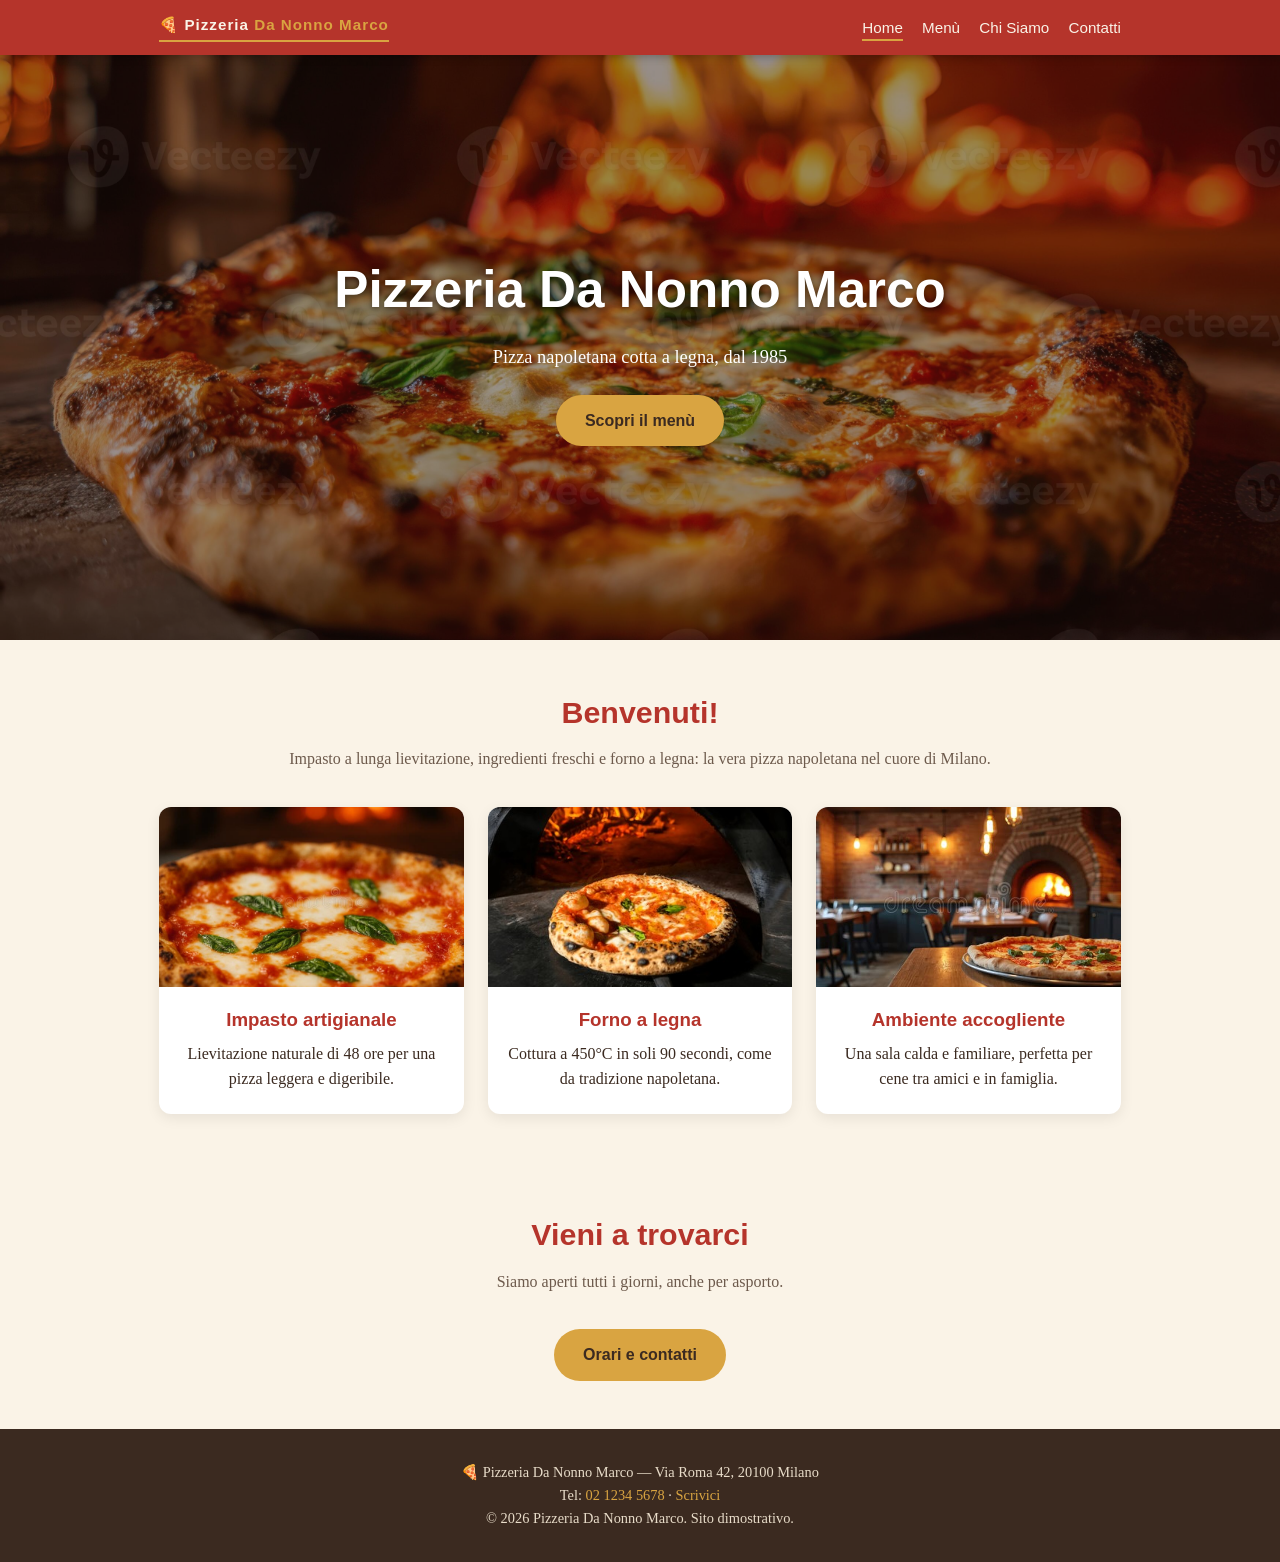
<file: index.html>
<!DOCTYPE html>
<html lang="it">
<head>
  <meta charset="UTF-8">
  <meta name="viewport" content="width=device-width, initial-scale=1.0">
  <title>Home — Pizzeria Da Nonno Marco</title>
  <meta name="description" content="Pizzeria Da Nonno Marco: pizza napoletana a legna nel cuore di Milano.">
  <link rel="stylesheet" href="style.css">
</head>
<body>
<header>
  <nav class="nav">
    <a class="logo" href="index.html">🍕 Pizzeria <span>Da Nonno Marco</span></a>
    <button class="burger" aria-label="Apri menu">☰</button>
    <ul>
      <li><a href="index.html">Home</a></li>
      <li><a href="menu.html">Menù</a></li>
      <li><a href="chi-siamo.html">Chi Siamo</a></li>
      <li><a href="contatti.html">Contatti</a></li>
    </ul>
  </nav>
</header>

<section class="hero">
  <div class="hero-contenuto">
    <h1>Pizzeria Da Nonno Marco</h1>
    <p>Pizza napoletana cotta a legna, dal 1985</p>
    <a class="pulsante" href="menu.html">Scopri il menù</a>
  </div>
</section>

<section class="contenitore centro">
  <h2>Benvenuti!</h2>
  <p class="sub">Impasto a lunga lievitazione, ingredienti freschi e forno a legna: la vera pizza napoletana nel cuore di Milano.</p>
  <div class="griglia-3">
    <article class="carta">
      <img src="margherita.png" alt="Pizza margherita">
      <div class="corpo">
        <h3>Impasto artigianale</h3>
        <p>Lievitazione naturale di 48 ore per una pizza leggera e digeribile.</p>
      </div>
    </article>
    <article class="carta">
      <img src="pizza-forno.png" alt="Pizza nel forno a legna">
      <div class="corpo">
        <h3>Forno a legna</h3>
        <p>Cottura a 450°C in soli 90 secondi, come da tradizione napoletana.</p>
      </div>
    </article>
    <article class="carta">
      <img src="sala2.png" alt="La sala della pizzeria">
      <div class="corpo">
        <h3>Ambiente accogliente</h3>
        <p>Una sala calda e familiare, perfetta per cene tra amici e in famiglia.</p>
      </div>
    </article>
  </div>
</section>

<section class="contenitore centro">
  <h2>Vieni a trovarci</h2>
  <p class="sub">Siamo aperti tutti i giorni, anche per asporto.</p>
  <a class="pulsante" href="contatti.html">Orari e contatti</a>
</section>

<footer>
  <p>🍕 Pizzeria Da Nonno Marco — Via Roma 42, 20100 Milano</p>
  <p>Tel: <a href="tel:+390212345678">02 1234 5678</a> · <a href="contatti.html">Scrivici</a></p>
  <p>© 2026 Pizzeria Da Nonno Marco. Sito dimostrativo.</p>
</footer>
  <script src="script.js"></script>
</body>
</html>
</file>
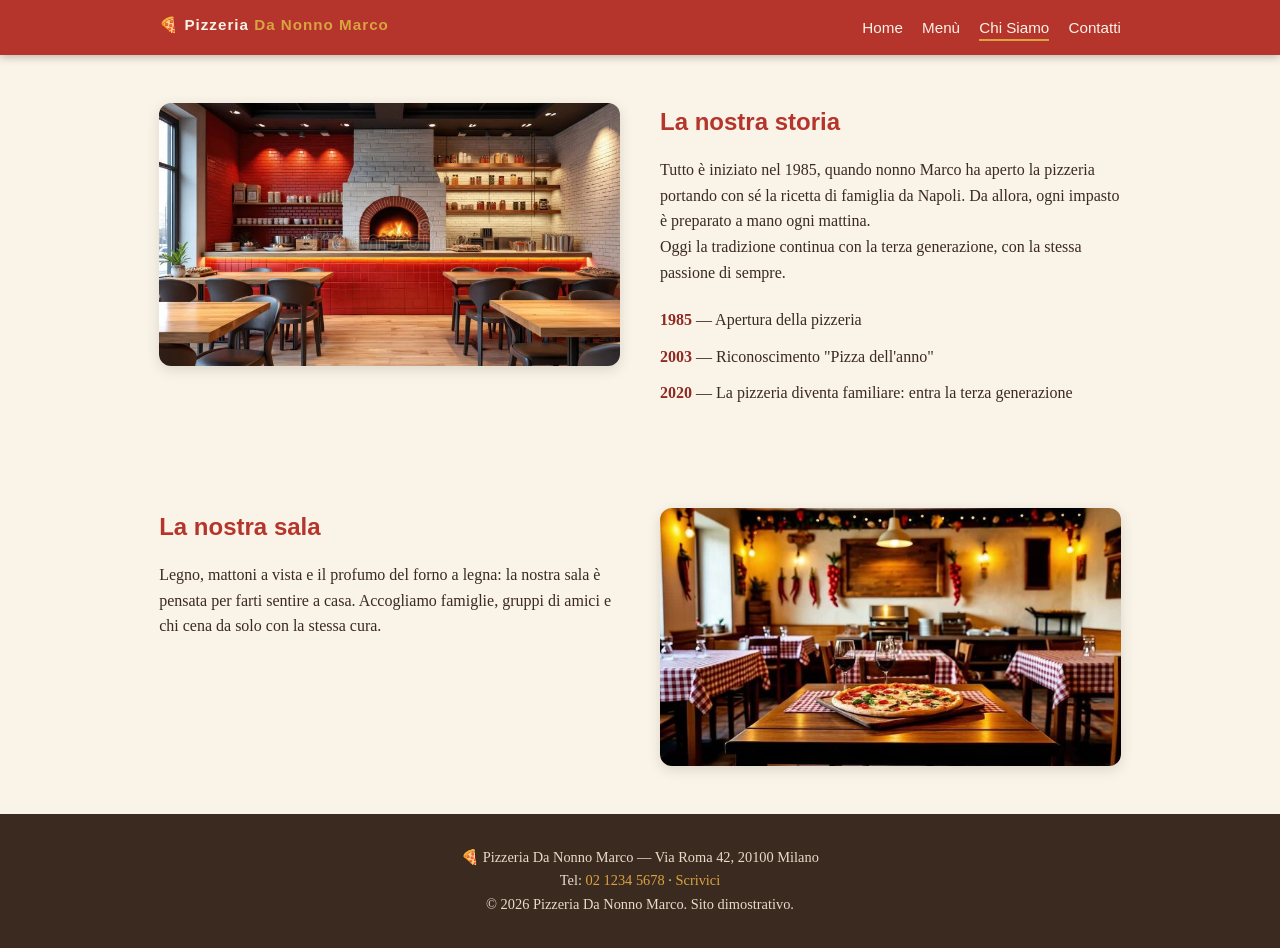
<file: chi-siamo.html>
<!DOCTYPE html>
<html lang="it">
<head>
  <meta charset="UTF-8">
  <meta name="viewport" content="width=device-width, initial-scale=1.0">
  <title>Chi Siamo — Pizzeria Da Nonno Marco</title>
  <meta name="description" content="La storia della Pizzeria Da Nonno Marco, dal 1985.">
  <link rel="stylesheet" href="style.css">
</head>
<body>
<header>
  <nav class="nav">
    <a class="logo" href="index.html">🍕 Pizzeria <span>Da Nonno Marco</span></a>
    <button class="burger" aria-label="Apri menu">☰</button>
    <ul>
      <li><a href="index.html">Home</a></li>
      <li><a href="menu.html">Menù</a></li>
      <li><a href="chi-siamo.html">Chi Siamo</a></li>
      <li><a href="contatti.html">Contatti</a></li>
    </ul>
  </nav>
</header>

<section class="contenuto contenitore due-colonne">
  <img src="forno.png" alt="Il forno a legna della pizzeria">
  <div>
    <h2>La nostra storia</h2>
    <p>Tutto è iniziato nel 1985, quando nonno Marco ha aperto la pizzeria portando con sé la ricetta di famiglia da Napoli. Da allora, ogni impasto è preparato a mano ogni mattina.</p>
    <p>Oggi la tradizione continua con la terza generazione, con la stessa passione di sempre.</p>
    <ul>
      <li><strong>1985</strong> — Apertura della pizzeria</li>
      <li><strong>2003</strong> — Riconoscimento "Pizza dell'anno"</li>
      <li><strong>2020</strong> — La pizzeria diventa familiare: entra la terza generazione</li>
    </ul>
  </div>
</section>
<section class="contenitore due-colonne">
  <div>
    <h2>La nostra sala</h2>
    <p>Legno, mattoni a vista e il profumo del forno a legna: la nostra sala è pensata per farti sentire a casa. Accogliamo famiglie, gruppi di amici e chi cena da solo con la stessa cura.</p>
  </div>
  <img src="sala.png" alt="La sala accogliente con tovaglie a quadri">
</section>

<footer>
  <p>🍕 Pizzeria Da Nonno Marco — Via Roma 42, 20100 Milano</p>
  <p>Tel: <a href="tel:+390212345678">02 1234 5678</a> · <a href="contatti.html">Scrivici</a></p>
  <p>© 2026 Pizzeria Da Nonno Marco. Sito dimostrativo.</p>
</footer>
  <script src="script.js"></script>
</body>
</html>
</file>
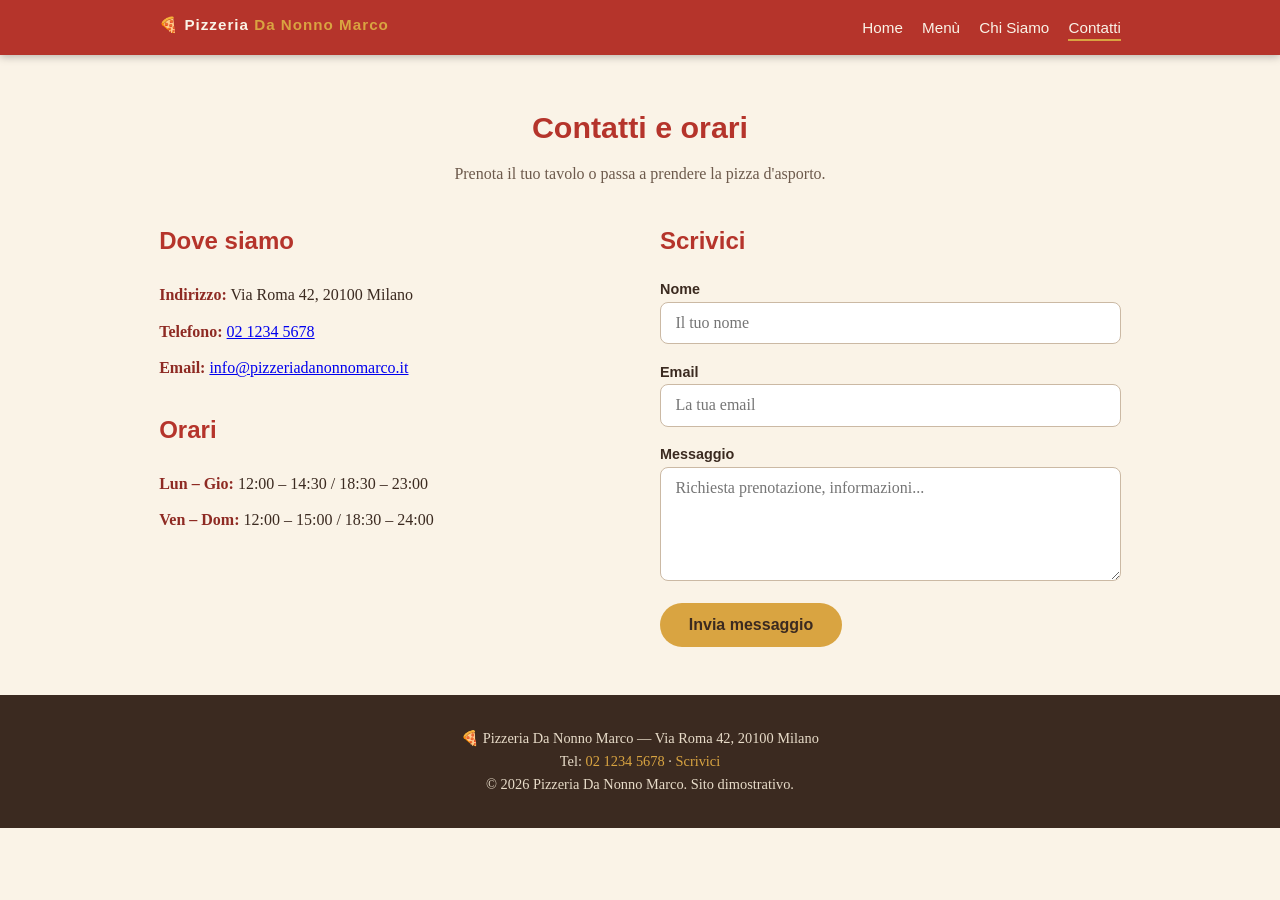
<file: contatti.html>
<!DOCTYPE html>
<html lang="it">
<head>
  <meta charset="UTF-8">
  <meta name="viewport" content="width=device-width, initial-scale=1.0">
  <title>Contatti — Pizzeria Da Nonno Marco</title>
  <meta name="description" content="Contatti e orari della Pizzeria Da Nonno Marco.">
  <link rel="stylesheet" href="style.css">
</head>
<body>
<header>
  <nav class="nav">
    <a class="logo" href="index.html">🍕 Pizzeria <span>Da Nonno Marco</span></a>
    <button class="burger" aria-label="Apri menu">☰</button>
    <ul>
      <li><a href="index.html">Home</a></li>
      <li><a href="menu.html">Menù</a></li>
      <li><a href="chi-siamo.html">Chi Siamo</a></li>
      <li><a href="contatti.html">Contatti</a></li>
    </ul>
  </nav>
</header>

<section class="contenuto contenitore">
  <div class="centro">
    <h2>Contatti e orari</h2>
    <p class="sub">Prenota il tuo tavolo o passa a prendere la pizza d'asporto.</p>
  </div>
  <div class="due-colonne">
    <div>
      <h2>Dove siamo</h2>
      <ul>
        <li><strong>Indirizzo:</strong> Via Roma 42, 20100 Milano</li>
        <li><strong>Telefono:</strong> <a href="tel:+390212345678">02 1234 5678</a></li>
        <li><strong>Email:</strong> <a href="mailto:info@pizzeriadanonnomarco.it">info@pizzeriadanonnomarco.it</a></li>
      </ul>
      <h2 style="margin-top:1.5rem">Orari</h2>
      <ul>
        <li><strong>Lun – Gio:</strong> 12:00 – 14:30 / 18:30 – 23:00</li>
        <li><strong>Ven – Dom:</strong> 12:00 – 15:00 / 18:30 – 24:00</li>
      </ul>
    </div>
    <div>
      <h2>Scrivici</h2>
      <form class="contatto">
        <div><label for="nome">Nome</label><input id="nome" type="text" required placeholder="Il tuo nome"></div>
        <div><label for="email">Email</label><input id="email" type="email" required placeholder="La tua email"></div>
        <div><label for="messaggio">Messaggio</label><textarea id="messaggio" rows="5" required placeholder="Richiesta prenotazione, informazioni..."></textarea></div>
        <button class="pulsante" type="submit">Invia messaggio</button>
        <p class="messaggio-invio">✅ Grazie! Il tuo messaggio è stato registrato (demo).</p>
      </form>
    </div>
  </div>
</section>

<footer>
  <p>🍕 Pizzeria Da Nonno Marco — Via Roma 42, 20100 Milano</p>
  <p>Tel: <a href="tel:+390212345678">02 1234 5678</a> · <a href="contatti.html">Scrivici</a></p>
  <p>© 2026 Pizzeria Da Nonno Marco. Sito dimostrativo.</p>
</footer>
  <script src="script.js"></script>
</body>
</html>
</file>
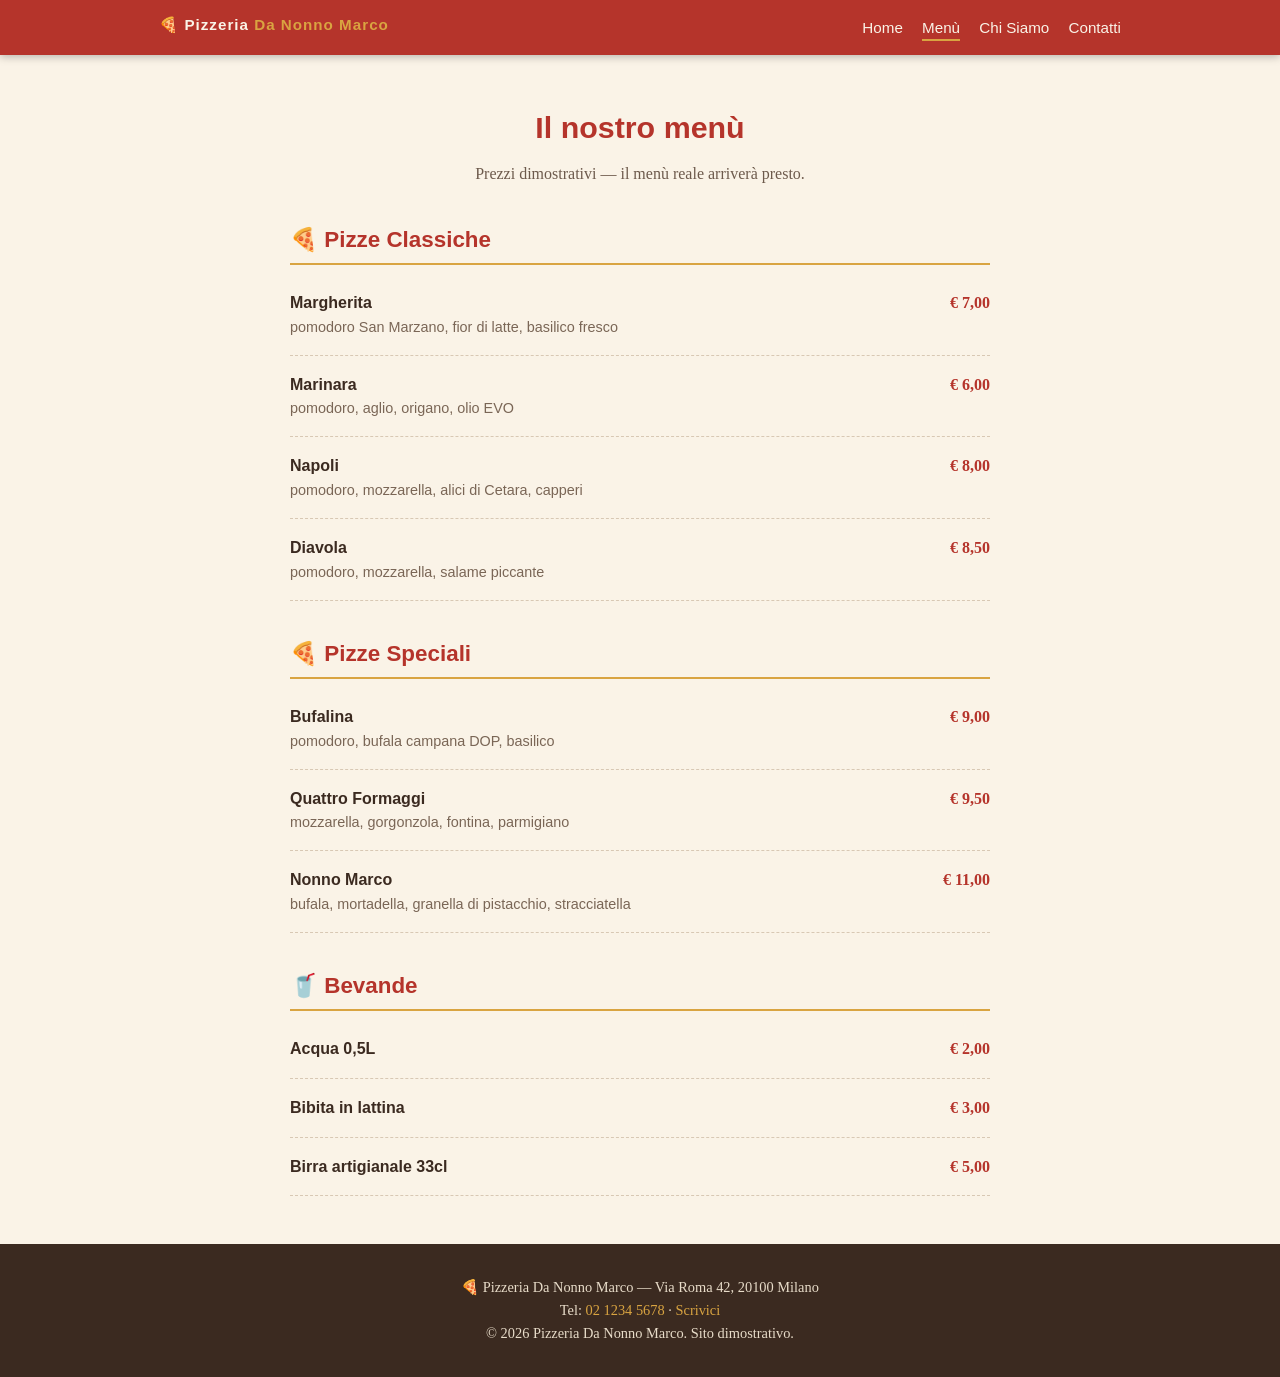
<file: menu.html>
<!DOCTYPE html>
<html lang="it">
<head>
  <meta charset="UTF-8">
  <meta name="viewport" content="width=device-width, initial-scale=1.0">
  <title>Menù — Pizzeria Da Nonno Marco</title>
  <meta name="description" content="Il menù della Pizzeria Da Nonno Marco: pizze classiche, speciali e bevande.">
  <link rel="stylesheet" href="style.css">
</head>
<body>
<header>
  <nav class="nav">
    <a class="logo" href="index.html">🍕 Pizzeria <span>Da Nonno Marco</span></a>
    <button class="burger" aria-label="Apri menu">☰</button>
    <ul>
      <li><a href="index.html">Home</a></li>
      <li><a href="menu.html">Menù</a></li>
      <li><a href="chi-siamo.html">Chi Siamo</a></li>
      <li><a href="contatti.html">Contatti</a></li>
    </ul>
  </nav>
</header>

<section class="contenitore">
  <div class="centro">
    <h2>Il nostro menù</h2>
    <p class="sub">Prezzi dimostrativi — il menù reale arriverà presto.</p>
  </div>
  <div class="elenco-menu">
    <h3 class="categoria">🍕 Pizze Classiche</h3>
    <div class="voce-menu"><span class="nome">Margherita<span class="desc">pomodoro San Marzano, fior di latte, basilico fresco</span></span><span class="prezzo">€ 7,00</span></div>
    <div class="voce-menu"><span class="nome">Marinara<span class="desc">pomodoro, aglio, origano, olio EVO</span></span><span class="prezzo">€ 6,00</span></div>
    <div class="voce-menu"><span class="nome">Napoli<span class="desc">pomodoro, mozzarella, alici di Cetara, capperi</span></span><span class="prezzo">€ 8,00</span></div>
    <div class="voce-menu"><span class="nome">Diavola<span class="desc">pomodoro, mozzarella, salame piccante</span></span><span class="prezzo">€ 8,50</span></div>

    <h3 class="categoria">🍕 Pizze Speciali</h3>
    <div class="voce-menu"><span class="nome">Bufalina<span class="desc">pomodoro, bufala campana DOP, basilico</span></span><span class="prezzo">€ 9,00</span></div>
    <div class="voce-menu"><span class="nome">Quattro Formaggi<span class="desc">mozzarella, gorgonzola, fontina, parmigiano</span></span><span class="prezzo">€ 9,50</span></div>
    <div class="voce-menu"><span class="nome">Nonno Marco<span class="desc">bufala, mortadella, granella di pistacchio, stracciatella</span></span><span class="prezzo">€ 11,00</span></div>

    <h3 class="categoria">🥤 Bevande</h3>
    <div class="voce-menu"><span class="nome">Acqua 0,5L</span><span class="prezzo">€ 2,00</span></div>
    <div class="voce-menu"><span class="nome">Bibita in lattina</span><span class="prezzo">€ 3,00</span></div>
    <div class="voce-menu"><span class="nome">Birra artigianale 33cl</span><span class="prezzo">€ 5,00</span></div>
  </div>
</section>

<footer>
  <p>🍕 Pizzeria Da Nonno Marco — Via Roma 42, 20100 Milano</p>
  <p>Tel: <a href="tel:+390212345678">02 1234 5678</a> · <a href="contatti.html">Scrivici</a></p>
  <p>© 2026 Pizzeria Da Nonno Marco. Sito dimostrativo.</p>
</footer>
  <script src="script.js"></script>
</body>
</html>
</file>
<file: style.css>
/* ===== Pizzeria Da Nonno Marco — style.css ===== */
:root {
  --rosso: #b5342b;
  --rosso-scuro: #8e2a23;
  --crema: #faf3e7;
  --marrone: #3b2a20;
  --oro: #d9a441;
}

* { margin: 0; padding: 0; box-sizing: border-box; }

body {
  font-family: Georgia, 'Times New Roman', serif;
  background: var(--crema);
  color: var(--marrone);
  line-height: 1.6;
}

h1, h2, h3 { font-family: 'Trebuchet MS', Verdana, sans-serif; }

/* ---- Header e navigazione ---- */
header {
  background: var(--rosso);
  position: sticky;
  top: 0;
  z-index: 100;
  box-shadow: 0 2px 8px rgba(0,0,0,.25);
}
.nav {
  max-width: 1000px;
  margin: 0 auto;
  display: flex;
  align-items: center;
  justify-content: space-between;
  padding: .8rem 1.2rem;
}
.logo {
  color: var(--crema);
  font-family: 'Trebuchet MS', Verdana, sans-serif;
  font-size: 1.4rem;
  font-weight: bold;
  text-decoration: none;
  letter-spacing: 1px;
}
.logo span { color: var(--oro); }
.nav ul { list-style: none; display: flex; gap: 1.2rem; }
.nav a {
  color: var(--crema);
  text-decoration: none;
  font-family: 'Trebuchet MS', Verdana, sans-serif;
  font-size: .95rem;
  padding-bottom: 3px;
  border-bottom: 2px solid transparent;
  transition: border-color .2s;
}
.nav a:hover, .nav a.attivo { border-bottom-color: var(--oro); }
.burger { display: none; background: none; border: none; color: var(--crema); font-size: 1.6rem; cursor: pointer; }

/* ---- Hero ---- */
.hero {
  position: relative;
  height: 65vh;
  min-height: 380px;
  background: url('../hero-pizza.png') center/cover no-repeat;
  display: flex;
  align-items: center;
  justify-content: center;
  text-align: center;
}
.hero::before {
  content: '';
  position: absolute; inset: 0;
  background: rgba(30,15,10,.45);
}
.hero-contenuto { position: relative; color: #fff; padding: 0 1rem; }
.hero-contenuto h1 { font-size: clamp(2rem, 5vw, 3.2rem); text-shadow: 0 2px 6px rgba(0,0,0,.5); }
.hero-contenuto p { font-size: 1.15rem; margin: .8rem 0 1.4rem; }
.pulsante {
  display: inline-block;
  background: var(--oro);
  color: var(--marrone);
  font-family: 'Trebuchet MS', Verdana, sans-serif;
  font-weight: bold;
  text-decoration: none;
  padding: .8rem 1.8rem;
  border-radius: 30px;
  transition: transform .15s, background .2s;
}
.pulsante:hover { background: #c58f2e; transform: translateY(-2px); }

/* ---- Sezioni ---- */
.contenitore { max-width: 1000px; margin: 0 auto; padding: 3rem 1.2rem; }
.centro { text-align: center; }
.centro h2 { color: var(--rosso); font-size: 1.9rem; margin-bottom: .6rem; }
.centro p.sub { color: #6d5a4c; margin-bottom: 2.2rem; }

.griglia-3 { display: grid; grid-template-columns: repeat(3, 1fr); gap: 1.5rem; }
.carta {
  background: #fff;
  border-radius: 12px;
  overflow: hidden;
  box-shadow: 0 4px 14px rgba(0,0,0,.08);
  transition: transform .2s;
}
.carta:hover { transform: translateY(-5px); }
.carta img { width: 100%; height: 180px; object-fit: cover; display: block; }
.carta .corpo { padding: 1.1rem 1.2rem 1.4rem; }
.carta h3 { color: var(--rosso); margin-bottom: .4rem; }

/* ---- Menu ---- */
.elenco-menu { max-width: 700px; margin: 0 auto; }
.voce-menu {
  display: flex;
  justify-content: space-between;
  align-items: baseline;
  gap: 1rem;
  padding: 1rem 0;
  border-bottom: 1px dashed #d8c8b4;
}
.voce-menu .nome { font-family: 'Trebuchet MS', Verdana, sans-serif; font-weight: bold; }
.voce-menu .desc { display: block; font-size: .9rem; color: #7a6656; font-weight: normal; }
.voce-menu .prezzo { color: var(--rosso); font-weight: bold; white-space: nowrap; }
.categoria { color: var(--rosso); font-size: 1.4rem; margin: 2.2rem 0 .6rem; border-bottom: 2px solid var(--oro); padding-bottom: .3rem; }

/* ---- Info / contatti ---- */
.due-colonne { display: grid; grid-template-columns: 1fr 1fr; gap: 2.5rem; align-items: start; }
.due-colonne img { width: 100%; border-radius: 12px; box-shadow: 0 4px 14px rgba(0,0,0,.12); }
.due-colonne h2 { color: var(--rosso); margin-bottom: 1rem; }
.due-colonne ul { list-style: none; margin-top: 1rem; }
.due-colonne li { padding: .35rem 0; }
.due-colonne li strong { color: var(--rosso-scuro); }

form.contatto { display: grid; gap: .9rem; max-width: 600px; margin: 0 auto; }
form.contatto label { font-family: 'Trebuchet MS', Verdana, sans-serif; font-weight: bold; font-size: .9rem; }
form.contatto input, form.contatto textarea {
  width: 100%;
  padding: .7rem .9rem;
  border: 1px solid #cbb9a4;
  border-radius: 8px;
  font-family: inherit;
  font-size: 1rem;
  background: #fff;
}
form.contatto input:focus, form.contatto textarea:focus { outline: 2px solid var(--oro); border-color: transparent; }
form.contatto button { justify-self: start; border: none; cursor: pointer; font-size: 1rem; }
.messaggio-invio { display: none; color: #2e7d32; font-family: 'Trebuchet MS', Verdana, sans-serif; font-weight: bold; }
.messaggio-invio.visibile { display: block; }

/* ---- Footer ---- */
footer {
  background: var(--marrone);
  color: #e8dcc9;
  text-align: center;
  padding: 2rem 1.2rem;
  font-size: .9rem;
}
footer a { color: var(--oro); text-decoration: none; }

/* ---- Responsive ---- */
@media (max-width: 760px) {
  .griglia-3 { grid-template-columns: 1fr; }
  .due-colonne { grid-template-columns: 1fr; }
  .nav ul {
    display: none;
    position: absolute;
    top: 100%; left: 0; right: 0;
    flex-direction: column;
    background: var(--rosso-scuro);
    padding: 1rem 1.2rem;
    gap: .8rem;
  }
  .nav ul.aperto { display: flex; }
  .burger { display: block; }
}
</file>
